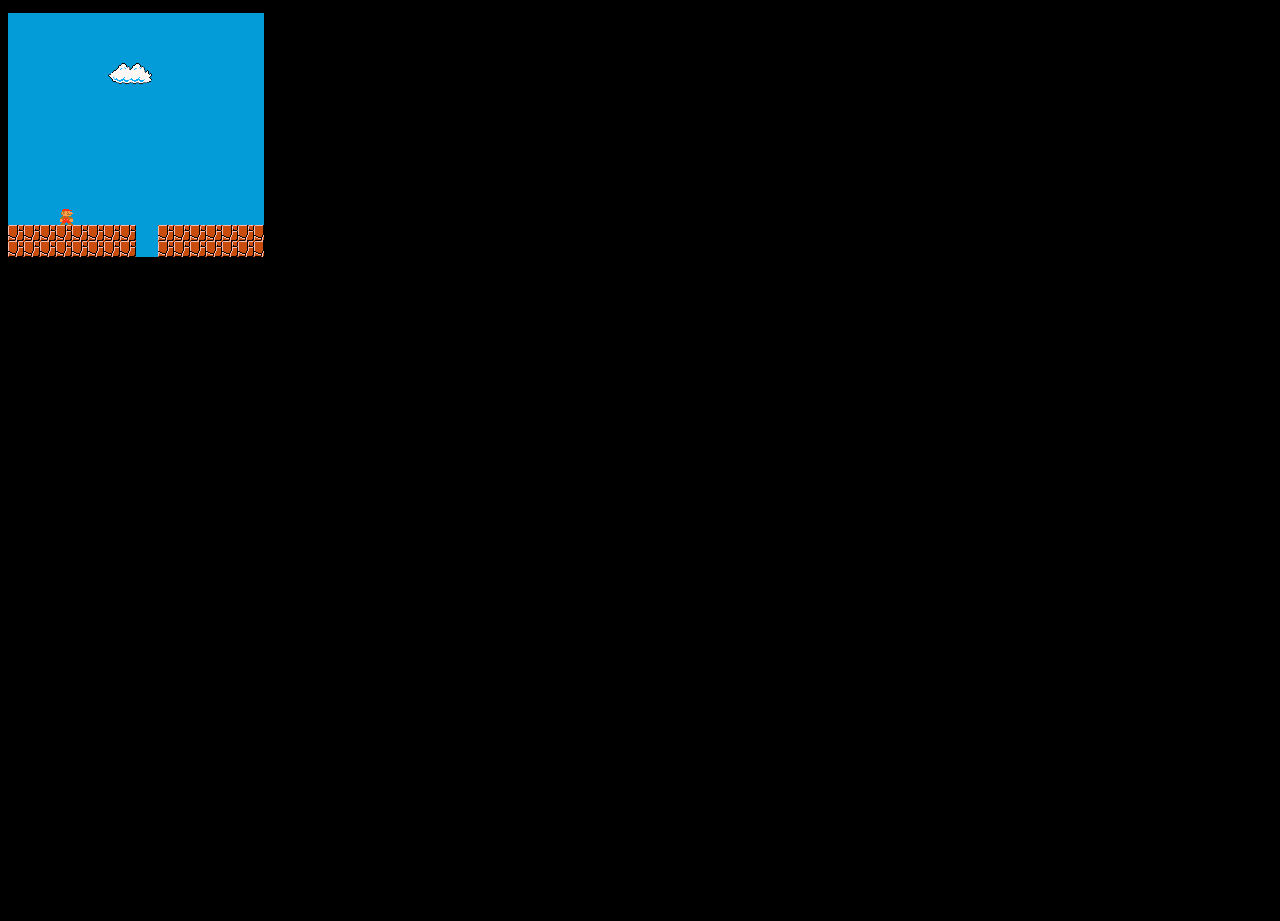
<file: index.html>
<!DOCTYPE html>
<html lang="en">
<head>
    <meta charset="UTF-8">
    <meta name="viewport" content="width=device-width, initial-scale=1.0">
    <title>Super Mario Phaser</title>
    <script src="./phaser.min.js"></script>
    <script type = "module" src="./game.js"></script>
    <style>
        body {
            display: grid;
            height: 100vh;
            background-color: black;
            padding-top: 5px;
        }

    </style>
</head>
<body>
    <div id="game"></div>
</body>
</html>
</file>
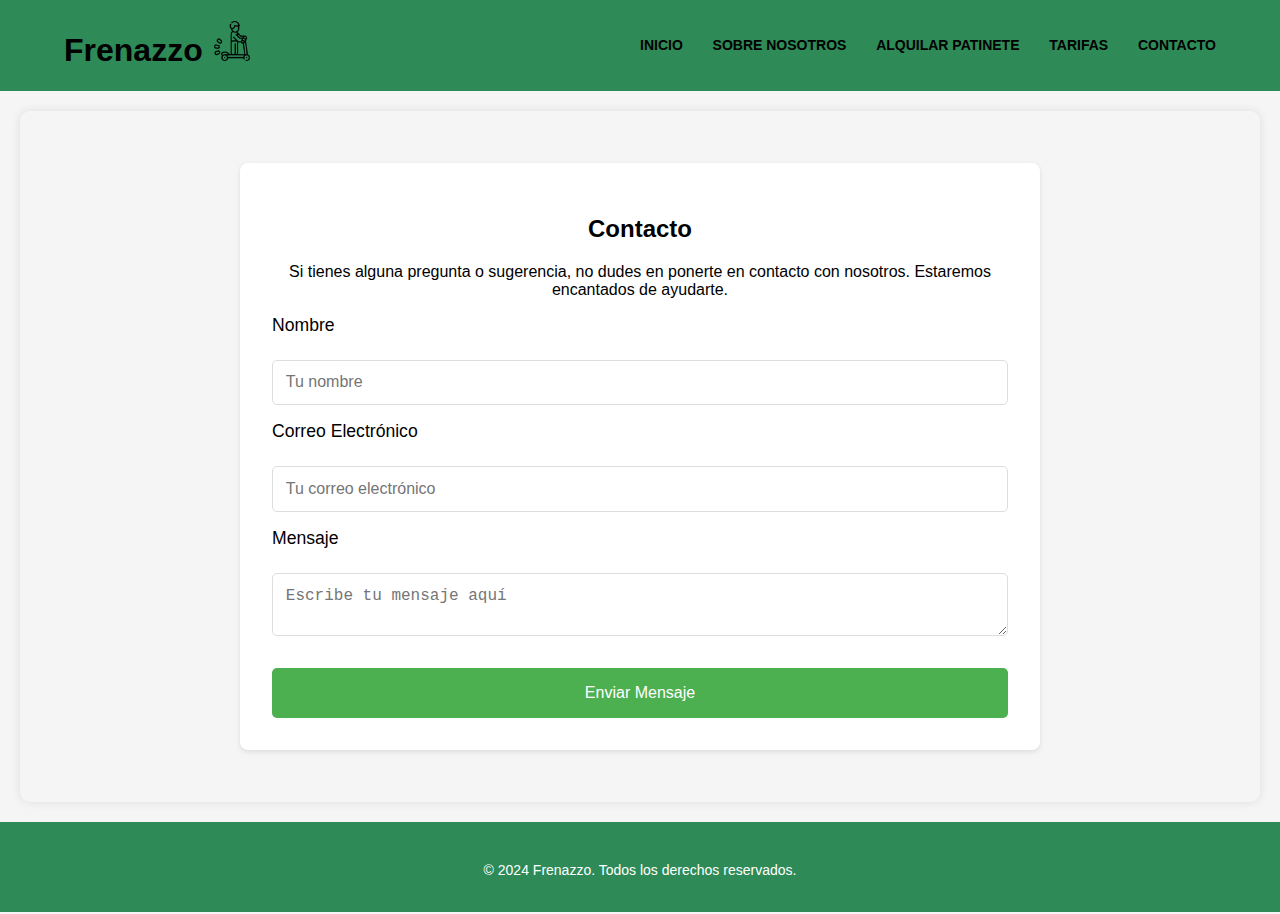
<file: proyectoLiderazgo/contacto.html>
<!DOCTYPE html>
<html lang="en">
<head>
    <meta charset="UTF-8">
    <meta name="viewport" content="width=device-width, initial-scale=1.0">
    <link rel="stylesheet" href="css/style.css">
    <link rel="stylesheet" href="css/contacto.css">
    <title>Contacto</title>
</head>
<body>
    <header class="header">
        <div class="child-header">
          <div class="box-logo">
            <h1>Frenazzo <img src="img/scooter-electrico.png" alt="scooter" style="height: 40px; width: 40px;"></h1>
          </div>
          
          <nav class="box-menu-navegacion" id="menu-navegacion">
            <ul class="menu-navegacion">
              <li class="item-menu">
                <a href="index.html" class="item-menu-link">Inicio</a>
              </li>
              <li class="item-menu">
                <a href="sobreNosotros.html" class="item-menu-link">Sobre Nosotros</a>
              </li>
              
              <li class="item-menu item-menu-sub-menu">
                <a href="alquilerPatinete.html" class="item-menu-link">Alquilar patinete</a>                
              
              <li class="item-menu item-menu-sub-menu">
                <a href="#" class="item-menu-link">Tarifas</a>
                <i class="fas fa-angle-down angle-view-sub-menu"></i>
                
                <ul class="sub-menu" id="sub-menu">
                  <li class="item-menu">
                    <a href="estudiante.html" class="item-menu-link">Estudiantes</a>
                  </li>
                  <li class="item-menu">
                    <a href="familias.html" class="item-menu-link">Familias monoparentales</a>
                  </li>
                  <li class="item-menu">
                    <a href="trabajador.html" class="item-menu-link">Trabajadores</a>
                </li>
            </ul>
          </li>
              
              <li class="item-menu">
                <a href="contacto.html" class="item-menu-link">Contacto</a>
              </li>
            </ul>
          </nav>
        
          <button class="btn-hamburguesa" id="btn-hamburguesa">
            <span></span>
            <span></span>
            <span></span>
          </button>
        
        </div>
      </header>
    <main>
        <section class="contacto">
            <h2>Contacto</h2>
            <p>Si tienes alguna pregunta o sugerencia, no dudes en ponerte en contacto con nosotros. Estaremos encantados de ayudarte.</p>
            
            <form action="enviar-formulario.php" method="POST" class="formulario-contacto">
                <label for="nombre">Nombre</label>
                <input type="text" id="nombre" name="nombre" required placeholder="Tu nombre">

                <label for="email">Correo Electrónico</label>
                <input type="email" id="email" name="email" required placeholder="Tu correo electrónico">

                <label for="mensaje">Mensaje</label>
                <textarea id="mensaje" name="mensaje" required placeholder="Escribe tu mensaje aquí"></textarea>

                <button type="submit" class="btn-enviar">Enviar Mensaje</button>
            </form>
        </section>
    </main>
    <footer>
        <div class="social-icons">
            <a href="https://facebook.com" target="_blank" aria-label="Facebook">
                <i class="fab fa-facebook"></i>
            </a>
            <a href="https://instagram.com" target="_blank" aria-label="Instagram">
                <i class="fab fa-instagram"></i>
            </a>
            <a href="https://skyblue.com" target="_blank" aria-label="SkyBlue">
                <i class="fab fa-skyblue"></i>
            </a>
        </div>
        <p>&copy; 2024 Frenazzo. Todos los derechos reservados.</p>
    </footer>
   
</body>
</html>
</file>
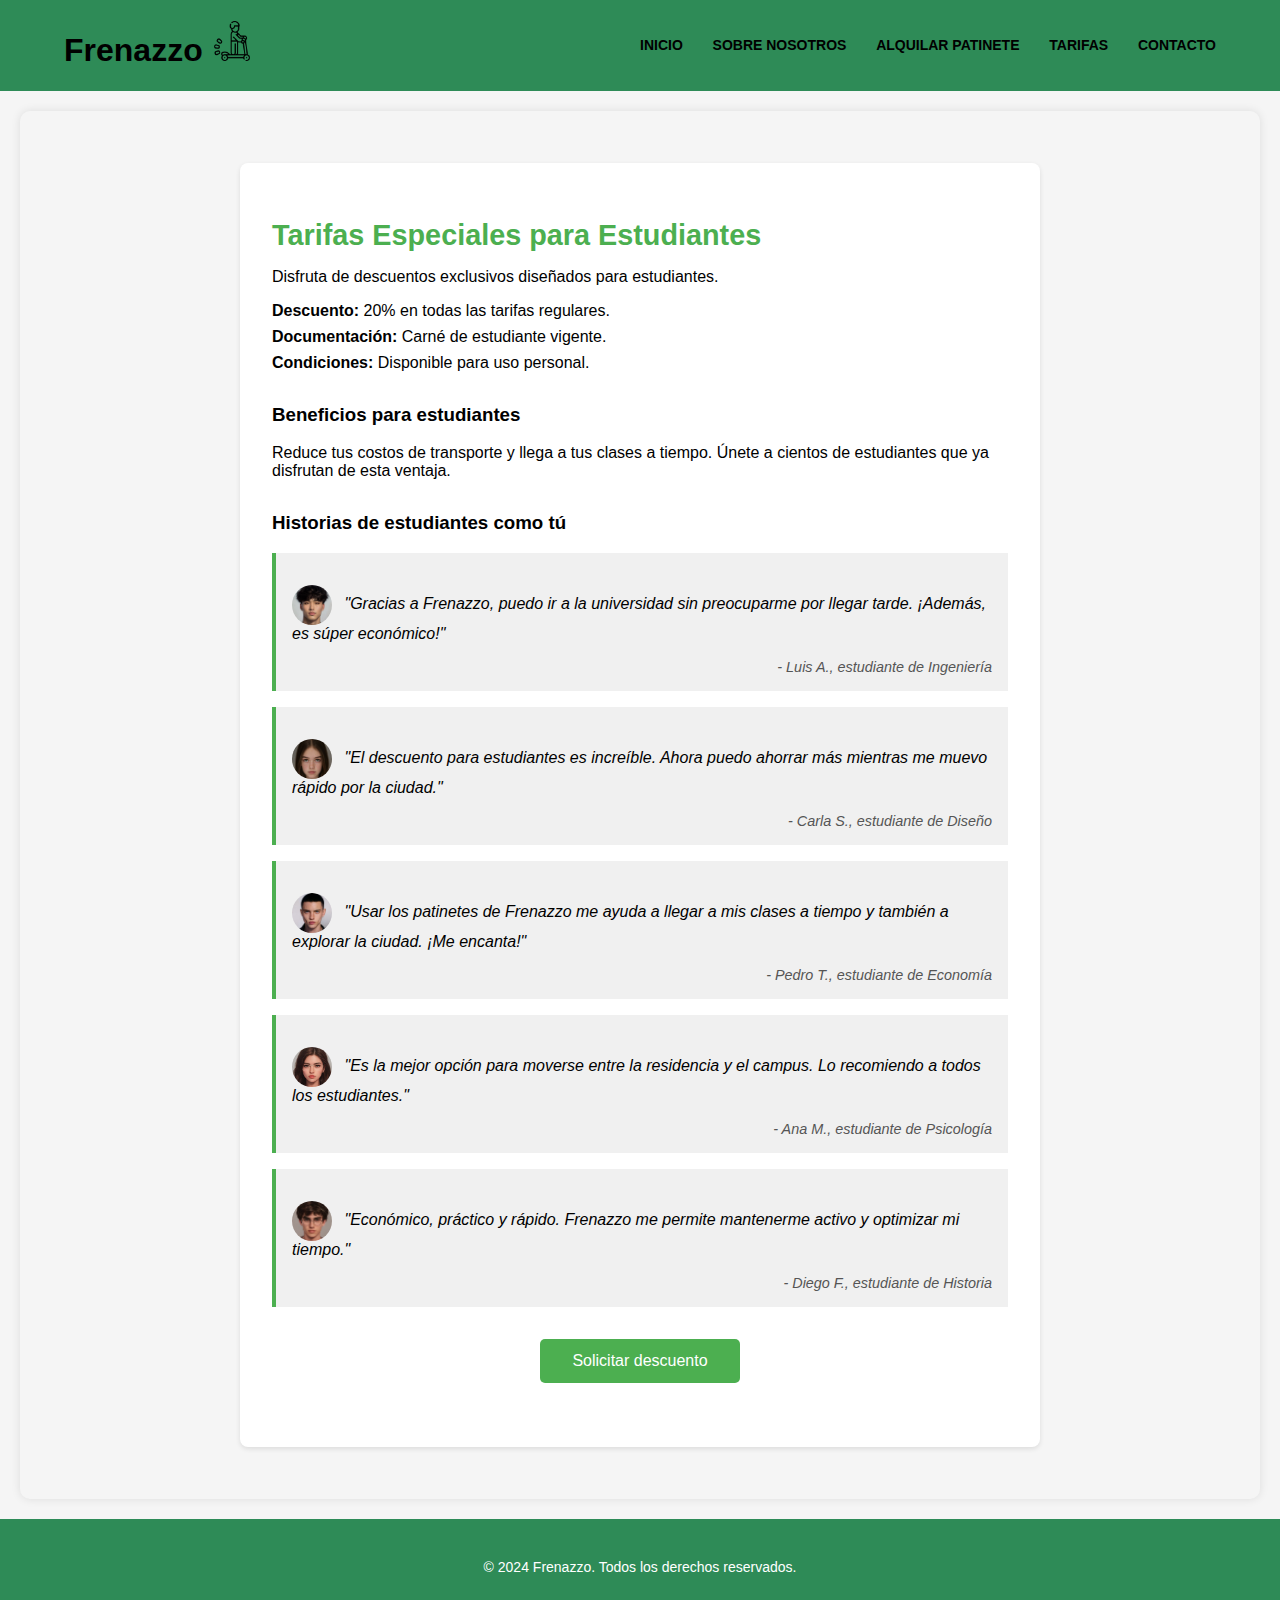
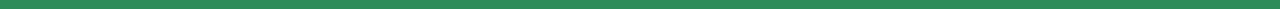
<file: proyectoLiderazgo/estudiante.html>
<!DOCTYPE html>
<html lang="en">
<head>
    <meta charset="UTF-8">
    <meta name="viewport" content="width=device-width, initial-scale=1.0">
    <link rel="stylesheet" href="css/style.css">
    <link rel="stylesheet" href="css/tarifas.css">
    <title>Estudiantes</title>
</head>
<body>
    <header class="header">
        <div class="child-header">
          <div class="box-logo">
            <h1>Frenazzo <img src="img/scooter-electrico.png" alt="scooter" style="height: 40px; width: 40px;"></h1>
          </div>
          
          <nav class="box-menu-navegacion" id="menu-navegacion">
            <ul class="menu-navegacion">
              <li class="item-menu">
                <a href="index.html" class="item-menu-link">Inicio</a>
              </li>
              <li class="item-menu">
                <a href="sobreNosotros.html" class="item-menu-link">Sobre Nosotros</a>
              </li>
              
              <li class="item-menu item-menu-sub-menu">
                <a href="alquilerPatinete.html" class="item-menu-link">Alquilar patinete</a>                
              
              <li class="item-menu item-menu-sub-menu">
                <a href="#" class="item-menu-link">Tarifas</a>
                <i class="fas fa-angle-down angle-view-sub-menu"></i>
                
                <ul class="sub-menu" id="sub-menu">
                  <li class="item-menu">
                    <a href="estudiante.html" class="item-menu-link">Estudiantes</a>
                  </li>
                  <li class="item-menu">
                    <a href="familias.html" class="item-menu-link">Familias monoparentales</a>
                  </li>
                  <li class="item-menu">
                    <a href="trabajador.html" class="item-menu-link">Trabajadores</a>
                </li>
            </ul>
          </li>
              
              <li class="item-menu">
                <a href="contacto.html" class="item-menu-link">Contacto</a>
              </li>
            </ul>
          </nav>
        
          <button class="btn-hamburguesa" id="btn-hamburguesa">
            <span></span>
            <span></span>
            <span></span>
          </button>
        
        </div>
      </header>
    <main>
        <section id="estudiantes" class="tarifa">
            <h2>Tarifas Especiales para Estudiantes</h2>
            <p>Disfruta de descuentos exclusivos diseñados para estudiantes.</p>
            <ul class="tarifa-detalles">
                <li><strong>Descuento:</strong> 20% en todas las tarifas regulares.</li>
                <li><strong>Documentación:</strong> Carné de estudiante vigente.</li>
                <li><strong>Condiciones:</strong> Disponible para uso personal.</li>
            </ul>
            <section class="beneficios">
                <h3>Beneficios para estudiantes</h3>
                <p>Reduce tus costos de transporte y llega a tus clases a tiempo. Únete a cientos de estudiantes que ya disfrutan de esta ventaja.</p>
            </section>
            <section class="historias">
                <h3>Historias de estudiantes como tú</h3>
                <div class="carrusel" id="carrusel-estudiantes">
                    <blockquote class="carrusel-item">
                        <p><img src="img/estudiante2.jpg" alt="Usuario" class="foto-usuario"> "Gracias a Frenazzo, puedo ir a la universidad sin preocuparme por llegar tarde. ¡Además, es súper económico!"</p>
                        <cite>- Luis A., estudiante de Ingeniería</cite>
                    </blockquote>
                    <blockquote class="carrusel-item">
                        <p><img src="img/estudiante1.jpg" alt="Usuario" class="foto-usuario"> "El descuento para estudiantes es increíble. Ahora puedo ahorrar más mientras me muevo rápido por la ciudad."</p>
                        <cite>- Carla S., estudiante de Diseño</cite>
                    </blockquote>
                    <blockquote class="carrusel-item">
                        <p><img src="img/estudiante3.jpg" alt="Usuario" class="foto-usuario"> "Usar los patinetes de Frenazzo me ayuda a llegar a mis clases a tiempo y también a explorar la ciudad. ¡Me encanta!"</p>
                        <cite>- Pedro T., estudiante de Economía</cite>
                    </blockquote>
                    <blockquote class="carrusel-item">
                        <p><img src="img/estudiante5.jpg" alt="Usuario" class="foto-usuario"> "Es la mejor opción para moverse entre la residencia y el campus. Lo recomiendo a todos los estudiantes."</p>
                        <cite>- Ana M., estudiante de Psicología</cite>
                    </blockquote>
                    <blockquote class="carrusel-item">
                        <p><img src="img/estudiante4.jpg" alt="Usuario" class="foto-usuario"> "Económico, práctico y rápido. Frenazzo me permite mantenerme activo y optimizar mi tiempo."</p>
                        <cite>- Diego F., estudiante de Historia</cite>
                    </blockquote>
                </div>
            </section>
            
            <button class="btn-solicitar-destacado">Solicitar descuento</button>
        </section>
    </main>

    <footer>
      <div class="social-icons">
          <a href="https://facebook.com" target="_blank" aria-label="Facebook">
              <i class="fab fa-facebook"></i>
          </a>
          <a href="https://instagram.com" target="_blank" aria-label="Instagram">
              <i class="fab fa-instagram"></i>
          </a>
          <a href="https://skyblue.com" target="_blank" aria-label="SkyBlue">
              <i class="fab fa-skyblue"></i>
          </a>
      </div>
      <p>&copy; 2024 Frenazzo. Todos los derechos reservados.</p>
  </footer>
   
</body>
</html>
</file>
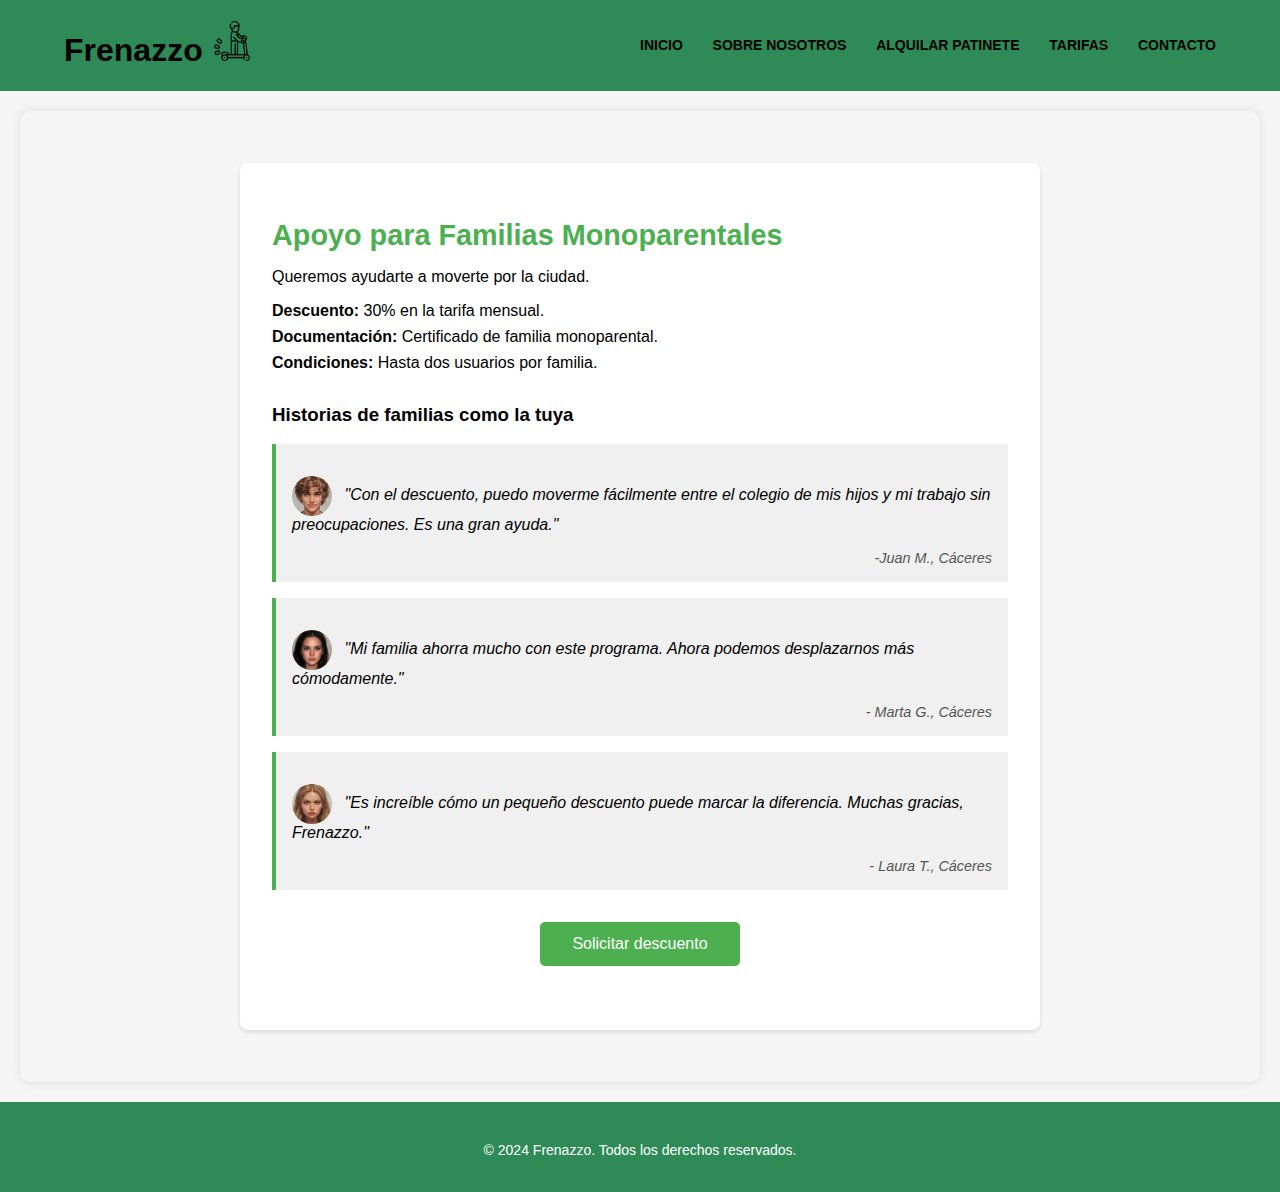
<file: proyectoLiderazgo/familias.html>
<!DOCTYPE html>
<html lang="en">
<head>
    <meta charset="UTF-8">
    <meta name="viewport" content="width=device-width, initial-scale=1.0">
    <link rel="stylesheet" href="css/style.css">
    <link rel="stylesheet" href="css/tarifas.css">
    <title>familias</title>
</head>
<body>
    <header class="header">
        <div class="child-header">
          <div class="box-logo">
            <h1>Frenazzo <img src="img/scooter-electrico.png" alt="scooter" style="height: 40px; width: 40px;"></h1>
          </div>
          
          <nav class="box-menu-navegacion" id="menu-navegacion">
            <ul class="menu-navegacion">
              <li class="item-menu">
                <a href="index.html" class="item-menu-link">Inicio</a>
              </li>
              <li class="item-menu">
                <a href="sobreNosotros.html" class="item-menu-link">Sobre Nosotros</a>
              </li>
              
              <li class="item-menu item-menu-sub-menu">
                <a href="alquilerPatinete.html" class="item-menu-link">Alquilar patinete</a>                
              
              <li class="item-menu item-menu-sub-menu">
                <a href="#" class="item-menu-link">Tarifas</a>
                <i class="fas fa-angle-down angle-view-sub-menu"></i>
                
                <ul class="sub-menu" id="sub-menu">
                  <li class="item-menu">
                    <a href="estudiante.html" class="item-menu-link">Estudiantes</a>
                  </li>
                  <li class="item-menu">
                    <a href="familias.html" class="item-menu-link">Familias monoparentales</a>
                  </li>
                  <li class="item-menu">
                    <a href="trabajador.html" class="item-menu-link">Trabajadores</a>
                </li>
            </ul>
          </li>
              
              <li class="item-menu">
                <a href="contacto.html" class="item-menu-link">Contacto</a>
              </li>
            </ul>
          </nav>
        
          <button class="btn-hamburguesa" id="btn-hamburguesa">
            <span></span>
            <span></span>
            <span></span>
          </button>
        
        </div>
      </header>
      <main>
        <section id="familias" class="tarifa">
            <h2>Apoyo para Familias Monoparentales</h2>
            <p>Queremos ayudarte a moverte por la ciudad.</p>
            <ul class="tarifa-detalles">
                <li><strong>Descuento:</strong> 30% en la tarifa mensual.</li>
                <li><strong>Documentación:</strong> Certificado de familia monoparental.</li>
                <li><strong>Condiciones:</strong> Hasta dos usuarios por familia.</li>
            </ul>
            <section class="historias">
                <h3>Historias de familias como la tuya</h3>
                <blockquote>
                    <p><img src="img/usuario1.jpg" alt="Usuario" class="foto-usuario"> "Con el descuento, puedo moverme fácilmente entre el colegio de mis hijos y mi trabajo sin preocupaciones. Es una gran ayuda."</p>
                    <cite>-Juan M., Cáceres  </cite>
                </blockquote>
                <blockquote>
                    <p><img src="img/usuario2.jpg" alt="Usuario" class="foto-usuario"> "Mi familia ahorra mucho con este programa. Ahora podemos desplazarnos más cómodamente."</p>
                    <cite>- Marta G., Cáceres</cite>
                </blockquote>
                <blockquote>
                    <p><img src="img/usuario3.jpg" alt="Usuario" class="foto-usuario"> "Es increíble cómo un pequeño descuento puede marcar la diferencia. Muchas gracias, Frenazzo."</p>
                    <cite>- Laura T., Cáceres</cite>
                </blockquote>
            </section>
            <button class="btn-solicitar-destacado">Solicitar descuento</button>
        </section>
    </main>
    
    <footer>
      <div class="social-icons">
          <a href="https://facebook.com" target="_blank" aria-label="Facebook">
              <i class="fab fa-facebook"></i>
          </a>
          <a href="https://instagram.com" target="_blank" aria-label="Instagram">
              <i class="fab fa-instagram"></i>
          </a>
          <a href="https://skyblue.com" target="_blank" aria-label="SkyBlue">
              <i class="fab fa-skyblue"></i>
          </a>
      </div>
      <p>&copy; 2024 Frenazzo. Todos los derechos reservados.</p>
  </footer>
</body>
</html>
</file>
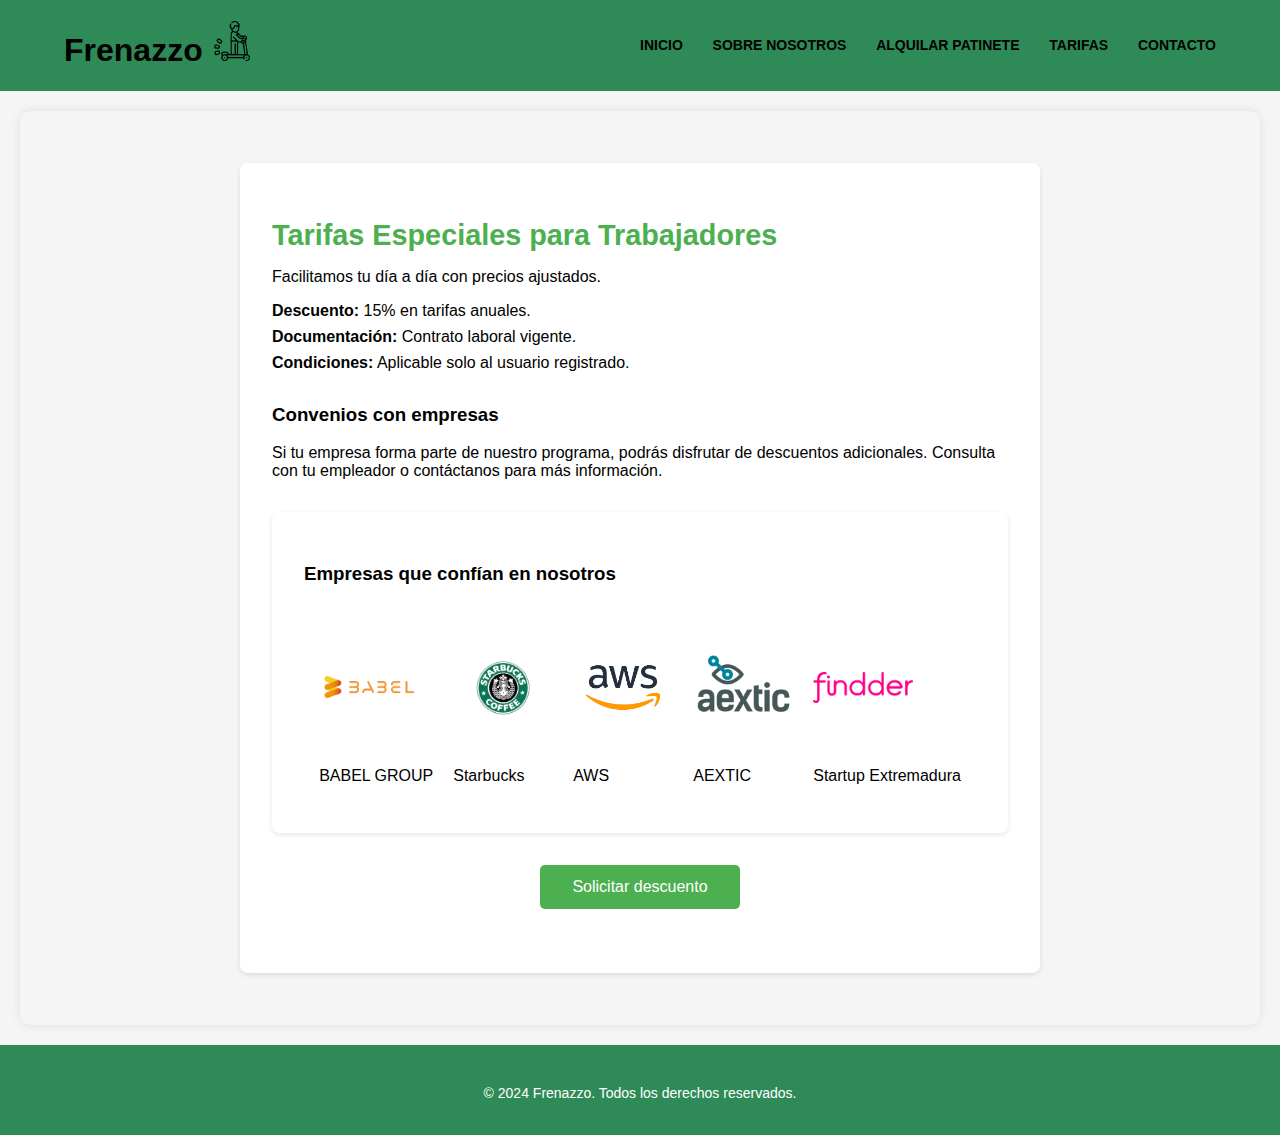
<file: proyectoLiderazgo/trabajador.html>
<!DOCTYPE html>
<html lang="en">
<head>
    <meta charset="UTF-8">
    <meta name="viewport" content="width=device-width, initial-scale=1.0">
    <link rel="stylesheet" href="css/style.css">
    <link rel="stylesheet" href="css/tarifas.css">
    <title>trabajador</title>
</head>
<body>
    <header class="header">
        <div class="child-header">
          <div class="box-logo">
            <h1>Frenazzo <img src="img/scooter-electrico.png" alt="scooter" style="height: 40px; width: 40px;"></h1>
          </div>
          
          <nav class="box-menu-navegacion" id="menu-navegacion">
            <ul class="menu-navegacion">
              <li class="item-menu">
                <a href="index.html" class="item-menu-link">Inicio</a>
              </li>
              <li class="item-menu">
                <a href="sobreNosotros.html" class="item-menu-link">Sobre Nosotros</a>
              </li>
              
              <li class="item-menu item-menu-sub-menu">
                <a href="alquilerPatinete.html" class="item-menu-link">Alquilar patinete</a>                
              
              <li class="item-menu item-menu-sub-menu">
                <a href="#" class="item-menu-link">Tarifas</a>
                <i class="fas fa-angle-down angle-view-sub-menu"></i>
                
                <ul class="sub-menu" id="sub-menu">
                  <li class="item-menu">
                    <a href="estudiante.html" class="item-menu-link">Estudiantes</a>
                  </li>
                  <li class="item-menu">
                    <a href="familias.html" class="item-menu-link">Familias monoparentales</a>
                  </li>
                  <li class="item-menu">
                    <a href="trabajador.html" class="item-menu-link">Trabajadores</a>
                </li>
            </ul>
          </li>
              
              <li class="item-menu">
                <a href="contacto.html" class="item-menu-link">Contacto</a>
              </li>
            </ul>
          </nav>
        
          <button class="btn-hamburguesa" id="btn-hamburguesa">
            <span></span>
            <span></span>
            <span></span>
          </button>
        
        </div>
      </header>
      <main>
        <section id="trabajadores" class="tarifa">
            <h2>Tarifas Especiales para Trabajadores</h2>
            <p>Facilitamos tu día a día con precios ajustados.</p>
            <ul class="tarifa-detalles">
                <li><strong>Descuento:</strong> 15% en tarifas anuales.</li>
                <li><strong>Documentación:</strong> Contrato laboral vigente.</li>
                <li><strong>Condiciones:</strong> Aplicable solo al usuario registrado.</li>
            </ul>
            <section class="empresa">
                <h3>Convenios con empresas</h3>
                <p>Si tu empresa forma parte de nuestro programa, podrás disfrutar de descuentos adicionales. Consulta con tu empleador o contáctanos para más información.</p>
            </section>
            <section id="empresas" class="tarifa">
                <h3>Empresas que confían en nosotros</h3>
                <div class="empresas-container">
                    <div class="empresa">
                        <img src="img/empresa1.png" alt="Logo Empresa 1" class="logo-empresa">
                        <p>BABEL GROUP</p>
                    </div>
                    <div class="empresa">
                        <img src="img/empresa2.webp" alt="Logo Empresa 2" class="logo-empresa">
                        <p>Starbucks</p>
                    </div>
                    <div class="empresa">
                        <img src="img/empresa3.png" alt="Logo Empresa 3" class="logo-empresa">
                        <p><abbr title="Amazon Web Service"></abbr>AWS</p>
                    </div>
                    <div class="empresa">
                        <img src="img/empresa4.png" alt="Logo Empresa 4" class="logo-empresa">
                        <p>AEXTIC</p>
                    </div>
                    <div class="empresa">
                        <img src="img/logo1.png" alt="Logo Empresa 5" class="logo-empresa">
                        <p>Startup Extremadura</p>
                    </div>
                </div>
            </section>
            
            <button class="btn-solicitar-destacado">Solicitar descuento</button>
        </section>
    </main>
    
    <footer>
      <div class="social-icons">
          <a href="https://facebook.com" target="_blank" aria-label="Facebook">
              <i class="fab fa-facebook"></i>
          </a>
          <a href="https://instagram.com" target="_blank" aria-label="Instagram">
              <i class="fab fa-instagram"></i>
          </a>
          <a href="https://skyblue.com" target="_blank" aria-label="SkyBlue">
              <i class="fab fa-skyblue"></i>
          </a>
      </div>
      <p>&copy; 2024 Frenazzo. Todos los derechos reservados.</p>
  </footer>
</body>
</html>
</file>
<file: proyectoLiderazgo/css/style.css>
/* estilos base */
* {
  box-sizing: border-box;
}
html, body {
  margin: 0;
  padding: 0;
  height: 100%;
  font-family: Arial, Helvetica, sans-serif;
  background-color: #F5F5F5;
}
body {
  display: flex;
  flex-direction: column;
}

/* Main content should take all available space */
main {
  flex: 1;
}

/* header
****************************/
.header {
  width: 100%;
  background-color: seagreen;
}
.header a {
  text-decoration: none;
}
.child-header {
  max-width: 1400px;
  padding: 0 5%;
  margin: 0 auto 0;
  
  display: flex;
  justify-content: space-between;
  align-items: center;
}

/* logo
****************************/
.link-logo {
  font-weight: 700;
  color: #000;
  font-size: 28px;
}

/* menu de navegacion
****************************/
.box-menu-navegacion {
  width: 50%;
}
.box-menu-navegacion ul {
  margin: 0;
  list-style: none;
  padding: 0;
}
.menu-navegacion {  
  display: flex;
  justify-content: space-between;
  align-items: center;
}
.item-menu-link {
  text-transform: uppercase;
  font-weight: 700;
  font-size: 14px;
  color: #000;
  transition: .3s linear;
  padding: 1.8rem 0;
  display: inline-block;
}

/* hover */
.item-menu-link:hover {
  color: #d92626;
}
.item-menu-sub-menu:hover i {
  color: #d92626;
  transition: .3s linear;
}

/* boton hamburguesa
****************************/
.btn-hamburguesa {
  display: none;
  background-color: transparent;
  height: 30px;
  border: none;
  cursor: pointer;
}
.btn-hamburguesa span {
  height: 2px;
  display: block;
  background-color: #000;
  width: 25px;
  border-radius: 20px;
}
.btn-hamburguesa span:nth-child(2) {
  margin: .4rem 0;
}

/* sub menu
****************************/
.item-menu-sub-menu {
  position: relative;
}
.sub-menu {
  position: absolute;
  top: 100%;
  left: 0;
  width: 250px;
  background-color: #fff;
  transform: scaley(0);
  transform-origin: top;
  transition: transform .3s linear;
}
.sub-menu .item-menu-link {
  padding: .8rem;
}

/* hover */
.item-menu-sub-menu:hover .sub-menu {
  transform: scaley(1);
}

.problema{
  background-color: #f5f5f5;
  margin: 20px auto;
  border-radius: 10px;
  box-shadow: 0 0 10px rgba(0,0,0,0.1);
  padding: 50px;
  line-height: 1.6; /* Añadido */
  text-align: justify; /* Añadido */
} 
.problema h2{
  color: #333;
  font-size: 24px;
  margin-bottom: 10px;
}
.problema p{
  overflow: hidden;
  margin-bottom: 10px;
  text-align: justify;
  line-height: 1.6;
}
.problema-lista {
  list-style-type: disc;
  margin-top: 20px; /* Ajusta el valor según sea necesario */
  padding-left: 40px; /* Ajusta el valor según sea necesario */
}
.problema img{
  float: left;
  margin-right: 40px;
  border-radius: 10px;
}
.problema img:hover{
  transform: scale(1.1);
  transition: 0.5s;
}

hr{
  margin: 20px;
  border: 1px solid seagreen;
}

.solucion{
  background-color: #f5f5f5;
  padding: 20px;
  margin: 20px;
  border-radius: 10px;
  box-shadow: 0 0 10px rgba(0,0,0,0.1);
  line-height: 1.6; 
  text-align: justify; 
}
.solucion h2{
  color: #333;
  font-size: 24px;
  margin-bottom: 10px;
}
.solucion p{
  overflow: hidden;
  margin-bottom: 10px;
  text-align: justify;
  line-height: 1.6;
}
.solucion-lista {
  list-style-type: disc;
  margin-top: 20px; /* Ajusta el valor según sea necesario */
  padding-left: 40px; /* Ajusta el valor según sea necesario */
}
.solucion img{
  float: right;
  margin-left: 40px;
  border-radius: 10px;
}
.solucion img:hover{
  transform: scale(1.1);
  transition: 0.5s;
}

/*Frenazzo*/
main{
  background-color: #f5f5f5;
  padding: 20px;
  margin: 20px;
  border-radius: 10px;
  box-shadow: 0 0 10px rgba(0,0,0,0.1);
 
}
.frenazzo h2{
  color: #333;
  font-size: 24px;
  margin-bottom: 10px;
}
.frenazzo p{
  padding: 20px;
  overflow: hidden;
  margin-top: 60px;
  margin-bottom: 10px;
  text-align: justify;
  line-height: 1.6;
}
.frenazzo img{
  float: left;
  margin-right: 20px;
  border-radius: 10px;
  margin-left: 20px;
  margin-right: 20px;
}
.frenazzo img:hover{
  transform: scale(1.1);
  transition: 0.5s;
}
#valor img{
  padding-right: 30px;
  padding-left: 30px;
}


/* Footer Styles */
footer {
  background-color: seagreen;
  color: white;
  padding: 20px 0;
  text-align: center;
}

footer .social-icons {
  display: flex;
  justify-content: center;
  gap: 20px;
  margin: 10px 0;
}

footer .social-icons a {
  color: white;
  text-decoration: none;
  font-size: 24px;
  transition: color 0.3s ease;
}

footer .social-icons a:hover {
  color: #1abc9c;
}

footer p {
  font-size: 14px;
  margin-top: 10px;
}

@media screen and (max-width: 980px) {
  /* boton hamburguesa
  ****************************/
  .btn-hamburguesa {
    display: block;
  }
  
  /*  header
  ****************************/
  .header {
    position: relative;
    padding: 1rem 0;
  }
  
  /*  menu de navegacion
  ****************************/
  .box-menu-navegacion {
    position: absolute;
    top: 100%;
    left: 0;
    background-color: #fff;
    width: 100%;
    transform: scaley(0);
    transform-origin: top;
    transition: .3s linear;
    padding: 0 2rem;
  }
  .menu-navegacion {
    flex-direction: column;
    align-items: flex-start;
  }
  .item-menu-link {
    padding: 1rem 0;
  }
  .item-menu-sub-menu {
    display: flex;
    align-items: center;
    justify-content: space-between;
    flex-wrap: wrap;
    width: 100%;
  }
  .angle-view-sub-menu {
    border: 1px solid #000;
    width: 30px;
    display: flex;
    justify-content: center;
    padding: .2rem 0;
  }
  .sub-menu {
    width: 100%;
    position: initial;
    transform: scaley(1);
    display: none;
  }
  
  /*  activador sub menu
  ****************************/
  .viewMenu {
    transform: scaley(1);
  }

  /*  hover
  ****************************/
  .item-menu-link:hover,
  .item-menu-sub-menu:hover i {
    color: initial;
  }
}
</file>
<file: proyectoLiderazgo/css/contacto.css>
.contacto {
    margin: 2rem auto;
    max-width: 800px;
    padding: 2rem;
    background-color: #fff;
    box-shadow: 0 2px 5px rgba(0, 0, 0, 0.1);
    border-radius: 8px;
    text-align: center;
}

.formulario-contacto {
    display: flex;
    flex-direction: column;
    gap: 1rem;
}

.formulario-contacto label {
    text-align: left;
    font-size: 1.1rem;
}

.formulario-contacto input,
.formulario-contacto textarea {
    padding: 0.8rem;
    font-size: 1rem;
    width: 100%;
    border: 1px solid #ddd;
    border-radius: 5px;
    margin-top: 0.5rem;
}

.formulario-contacto button {
    padding: 1rem 2rem;
    background-color: #4caf50;
    color: white;
    border: none;
    border-radius: 5px;
    cursor: pointer;
    font-size: 1rem;
    margin-top: 1rem;
}

.formulario-contacto button:hover {
    background-color: #45a049;
}
</file>
<file: proyectoLiderazgo/css/tarifas.css>
/* Secciones de tarifas */
.tarifa {
    margin: 2rem auto;
    padding: 2rem;
    max-width: 800px;
    background-color: #fff;
    box-shadow: 0 2px 5px rgba(0, 0, 0, 0.1);
    border-radius: 8px;
}

.tarifa h2 {
    font-size: 1.8rem;
    margin-bottom: 1rem;
    color: #4caf50;
}

.tarifa-detalles {
    list-style: none;
    padding: 0;
    margin: 1rem 0;
}

.tarifa-detalles li {
    margin-bottom: 0.5rem;
}

.beneficios, .historias, .empresa {
    margin-top: 2rem;
}

button.btn-solicitar-destacado {
    display: block;
    margin: 2rem auto;
    padding: 0.8rem 2rem;
    background-color: #4caf50;
    color: #fff;
    border: none;
    border-radius: 5px;
    cursor: pointer;
    font-size: 1rem;
}

button.btn-solicitar-destacado:hover {
    background-color: #45a049;
}

/* Estilos dinámicos para los comentarios */
blockquote {
    background-color: #f0f0f0;
    border-left: 4px solid #4caf50;
    margin: 1rem 0;
    padding: 1rem;
    font-style: italic;
}

cite {
    display: block;
    margin-top: 0.5rem;
    text-align: right;
    font-size: 0.9rem;
    color: #555;
}

/* Foto de usuario en círculo */
.foto-usuario {
    width: 40px;
    height: 40px;
    border-radius: 50%;
    margin-right: 0.5rem;
    vertical-align: middle;
}

/* Cambios automáticos de estilo según clase */
blockquote.highlight {
    background-color: #e8f5e9;
    border-left-color: #66bb6a;
}

blockquote.error {
    background-color: #ffebee;
    border-left-color: #e57373;
}

blockquote.info {
    background-color: #e3f2fd;
    border-left-color: #64b5f6;
}
.empresas-container {
    display: flex;
    flex-wrap: wrap;
    gap: 20px;
    justify-content: center;
    margin-top: 20px;
}


/* Estilo de los logos de las empresas */
.logo-empresa {
    width: 100px; /* Tamaño máximo deseado */
    height: 100px; /* Mantiene una forma cuadrada */
    object-fit: contain; /* Asegura que el logo se vea completo sin ser recortado */
    margin-bottom: 10px;
    transition: transform 0.3s ease; /* Agrega una animación de transición */
}

/* Efecto hover para los logos */
.logo-empresa:hover {
    transform: scale(1.1); /* Aumenta el tamaño ligeramente al pasar el ratón */
}
</file>
